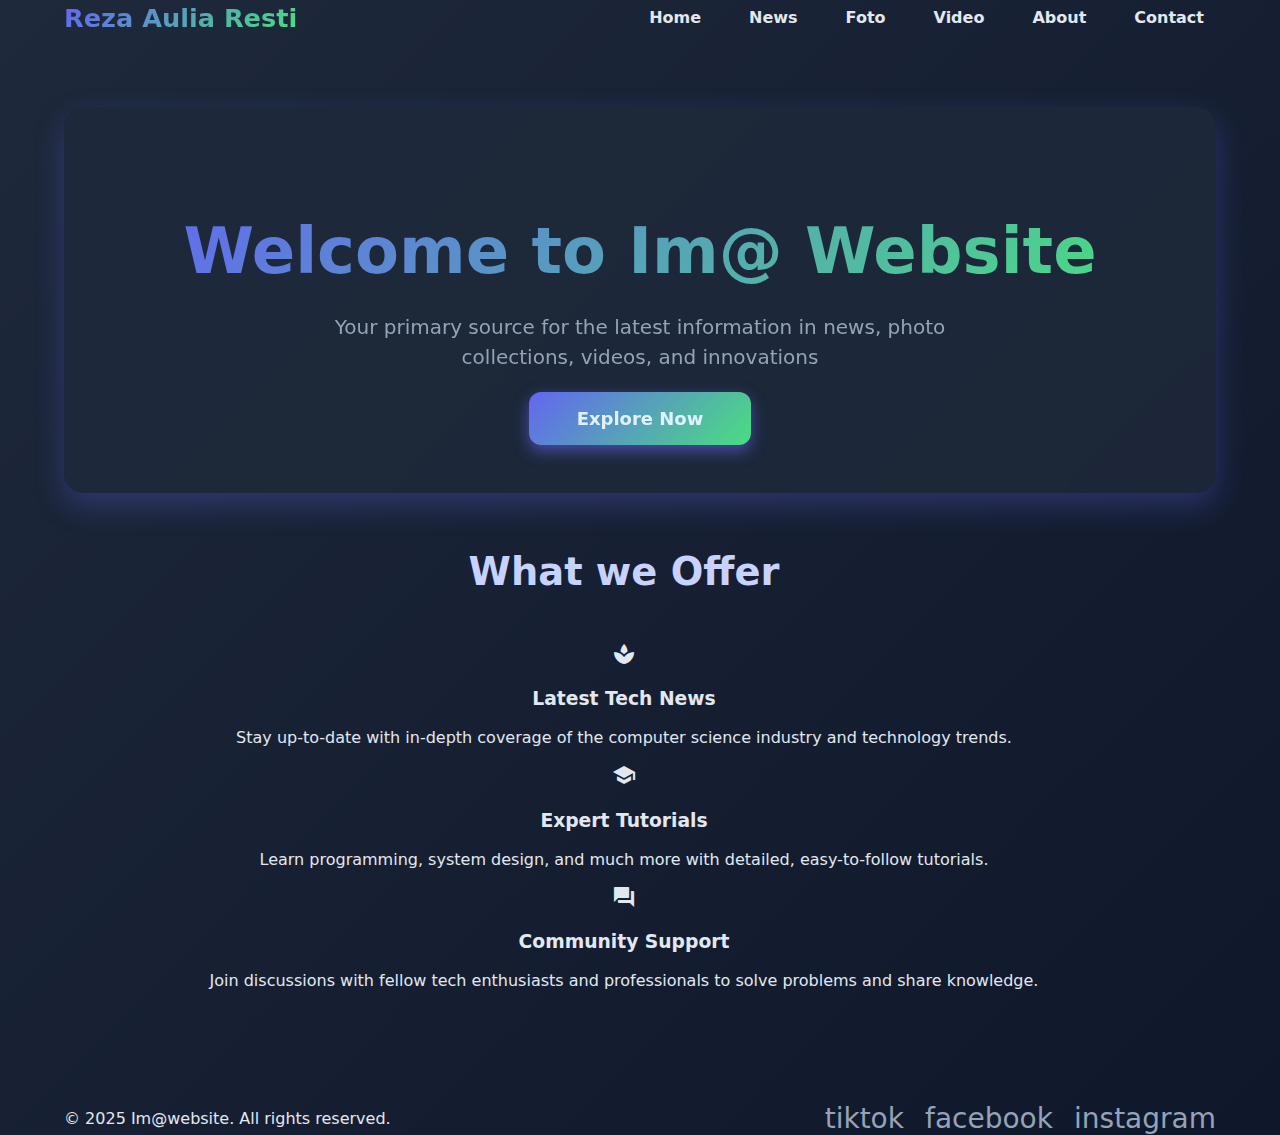
<file: index.html>
<!DOCTYPE html>
<html>
<head>
    <title>Reza Aulia Resti - Home</title>
    <link href="https://fonts.googleapis.com/icon?family=Material+Icons" rel="stylesheet" />
    <link rel="stylesheet" href="css/index.css" />
</head>
<body> 
        <header class="banner class=header">
        <div class="container header-container">
            <a href="index.html" class="brand" aria-label="Ima homepage">Reza Aulia Resti</a>
            <nav role="navigation" aria-label="Primary navigation" class="nav">
                <a href="index.html" class="nav-link" tabindex="0">Home</a>
                <a href="news .html" class="nav-link" tabindex="0">News</a>
                <a href="poto.html" class="nav-link" tabindex="0">Foto</a>
                <a href="video.html" class="nav-link" tabindex="0">Video</a>
                <a href="about.html" class="nav-link" tabindex="0">About</a>
                <a href="contact.html" class="nav-link" tabindex="0">Contact</a>
            </nav>
        </div>
    </header>

    <main class="main-content">
        <section class="hero">
            <div class="container hero-content">
                <h1>Welcome to Im@ Website</h1>
                <p>Your primary source for the latest information in news, photo collections, videos, and innovations</p>
                <a href="#" class="btn-primary" role="button">Explore Now</a>
            </div>
        </section>

        <section class="features container">
            <h2 class="section-title">What we Offer</h2>
            <div class="features-grid">
                <article class="feature-card" tabindex="0">
                    <span class="material-icons feature-icon" aria-hidden="true">newspaper</span>
                    <h3>Latest Tech News</h3>
                    <p>Stay up-to-date with in-depth coverage of the computer science industry and technology trends.</p>
                </article>

                <article class="feature-card" tabindex="0">
                    <span class="material-icons feature-icon" aria-hidden="true">school</span>
                    <h3>Expert Tutorials</h3>
                    <p>Learn programming, system design, and much more with detailed, easy-to-follow tutorials.</p>
                </article>

                <article class="feature-card" tabindex="0">
                    <span class="material-icons feature-icon" aria-hidden="true">forum</span>
                    <h3>Community Support</h3>
                    <p>Join discussions with fellow tech enthusiasts and professionals to solve problems and share knowledge.</p>
                </article>
            </div>
        </section>
    </main>

    <footer class="footer" role="contentinfo">
        <div class="container footer-content">
            <p>&copy; 2025 Im@website. All rights reserved.</p>
            <nav aria-label="Social media">
                <a href="#" class="social-link" aria-label="Visit Ima Tiktok"><span class="material-icons-outlined">tiktok</span></a>
                <a href="#" class="social-link" aria-label="Visit Ima Facebook"><span class="material-icons-outlined">facebook</span></a>
                <a href="#" class="social-link" aria-label="Visit Ima Instagram"><span class="material-icons-outlined">instagram</span></a>
            </nav>
        </div>
    </footer>
</body>
</html>
</file>
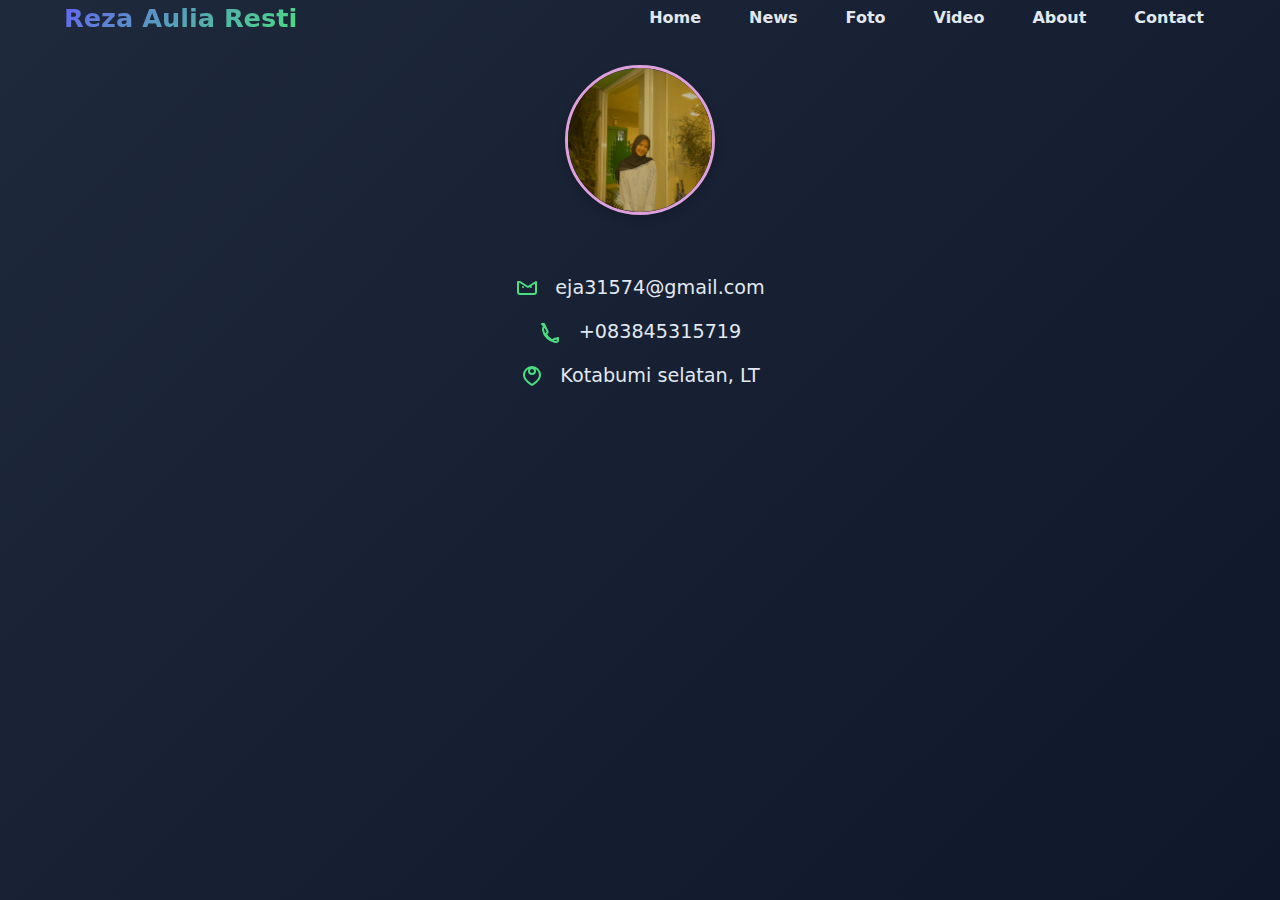
<file: contact.html>
<!DOCTYPE html>
<html lang="en">
<head>
    <meta charset="UTF-8">
    <meta name="viewport" content="width=device-width, initial-scale=1.0">
    <title>Document</title>
    <link rel="stylesheet" href="css/contact.css" />
</head>
<body>
        <header class="banner class=header">
        <div class="container header-container">
            <a href="index.html" class="brand" aria-label="Ima homepage">Reza Aulia Resti</a>
            <nav role="navigation" aria-label="Primary navigation" class="nav">
                <a href="index.html" class="nav-link" tabindex="0">Home</a>
                <a href="news .html" class="nav-link" tabindex="0">News</a>
                <a href="poto.html" class="nav-link" tabindex="0">Foto</a>
                <a href="video.html" class="nav-link" tabindex="0">Video</a>
                <a href="about.html" class="nav-link" tabindex="0">About</a>
                <a href="contact.html" class="nav-link" tabindex="0">Contact</a>
            </nav>
        </div>
    </header>
      <div class="foto-container">
  <img src="foto/reza.png" alt="Foto Profil" class="foto-profil">
</div>

    <section class="contact-info" aria-label="Contact Information">
      <div class="contact-item" title="Email Address">
        <svg xmlns="http://www.w3.org/2000/svg" fill="none" viewBox="0 0 24 24" stroke="currentColor" aria-hidden="true">
        <path stroke-linejoin="round" stroke-linecap="round" stroke-width="2" d="M16 12h.01M8 12h.01M3 7v10a2 2 0 002 2h14a2 2 0 002-2V7l-8 5-8-5z"/></svg>
        <span>eja31574@gmail.com</span>
      </div>
      <div class="contact-item" title="Phone Number">
        <svg xmlns="http://www.w3.org/2000/svg" fill="none" stroke="currentColor" viewBox="0 0 24 24" aria-hidden="true">
        <path stroke-linejoin="round" stroke-linecap="round" stroke-width="2" d="M3 5h2l3.6 7.59a1 1 0 01-.26 1.11l-1.42 1.42a16.03 16.03 0 006.52 6.52l1.42-1.42a1 1 0 011.11-.26L19 19v2a2 2 0 01-2 2h-1a15 15 0 01-12-12v-1a2 2 0 012-2z"/></svg>
        <span>+083845315719</span>
      </div>
      <div class="contact-item" title="Location">
        <svg xmlns="http://www.w3.org/2000/svg" fill="none" stroke="currentColor" viewBox="0 0 24 24" aria-hidden="true"><path stroke-linejoin="round" stroke-linecap="round" stroke-width="2" d="M12 11c1.656 0 3-1.344 3-3s-1.344-3-3-3-3 1.344-3 3 1.344 3 3 3zM12 22s8-4.5 8-10A8 8 0 004 12c0 5.5 8 10 8 10z"/></svg>
        <span>Kotabumi selatan, LT</span>
      </div>
    </section>
</body>
</html>
</file>
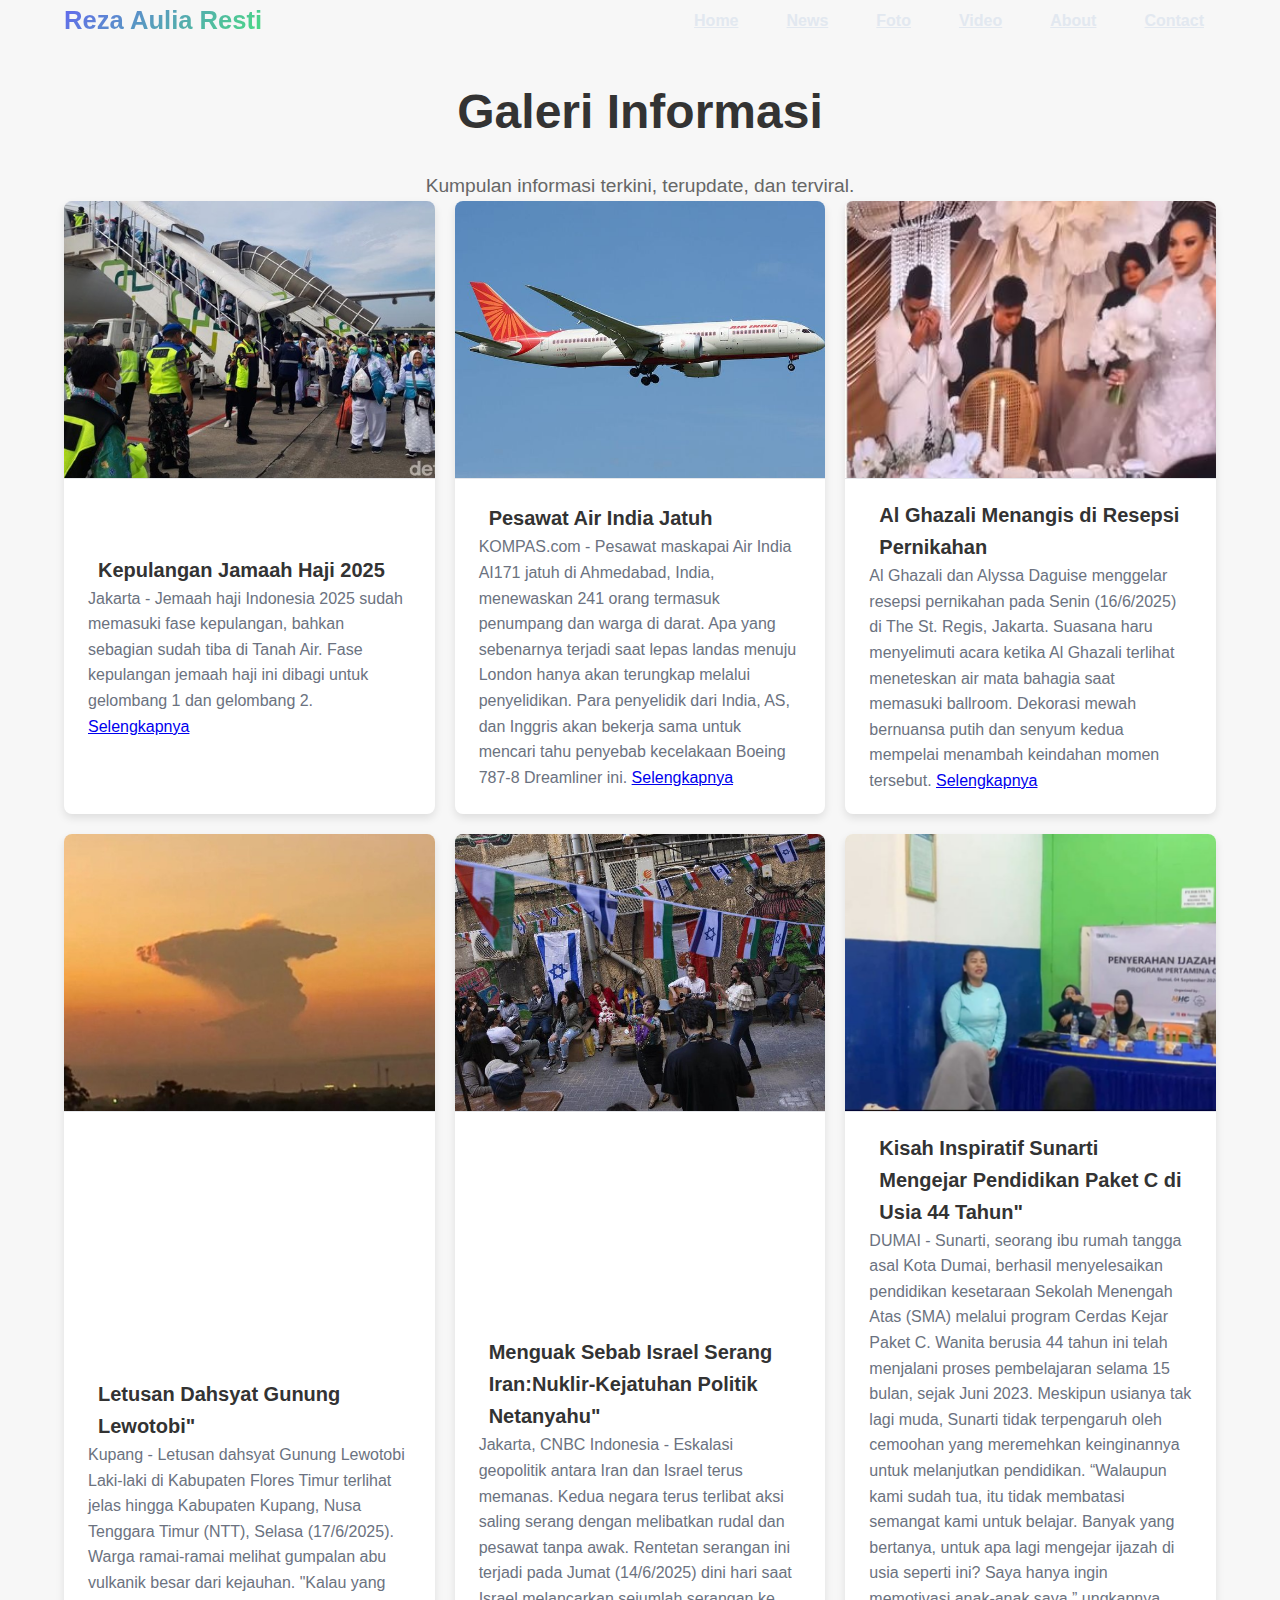
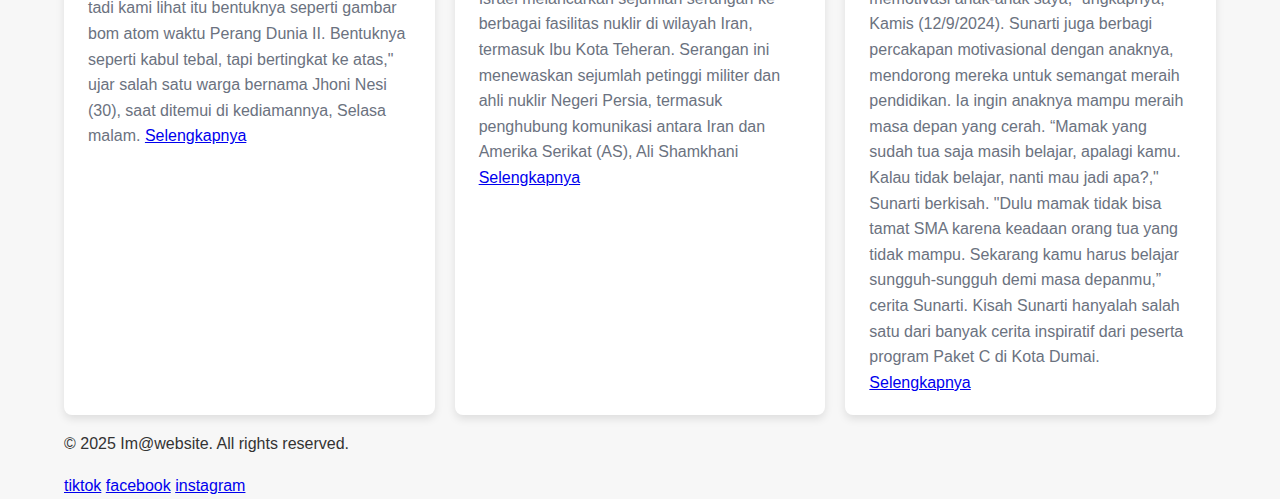
<file: news .html>
<!DOCTYPE html>
<html lang="id">
<head>
    <meta charset="UTF-8">
    <meta name="viewport" content="width=device-width, initial-scale=1.0">
    <title>Galeri Informasi</title>
    <link rel="stylesheet" type="text/css" href="css/news.css">
</head>
<body>
        <header class="banner class=header">
        <div class="container header-container">
            <a href="index.html" class="brand" aria-label="Ima homepage">Reza Aulia Resti</a>
            <nav role="navigation" aria-label="Primary navigation" class="nav">
                <a href="index.html" class="nav-link" tabindex="0">Home</a>
                <a href="news .html" class="nav-link" tabindex="0">News</a>
                <a href="poto.html" class="nav-link" tabindex="0">Foto</a>
                <a href="video.html" class="nav-link" tabindex="0">Video</a>
                <a href="about.html" class="nav-link" tabindex="0">About</a>
                <a href="contact.html" class="nav-link" tabindex="0">Contact</a>
            </nav>
        </div>
    </header>

<main class="container" role="main" aria-label="Galeri Informasi">
    <h1>Galeri Informasi</h1>
    <p class="description">Kumpulan informasi terkini, terupdate, dan terviral.</p>

    <section class="gallery-grid">

        <article class="card" tabindex="0" aria-label="Kepulangan Jamaah Haji 2025">
            <img src="foto/haji-2025-1749810597458_169.jpeg" alt="Kepulangan jamaah haji 2025" loading="lazy">
            <div class="card-body">
                <h2 class="card-title">Kepulangan Jamaah Haji 2025</h2>
                <p class="card-desc">
                    Jakarta - Jemaah haji Indonesia 2025 sudah memasuki fase kepulangan, bahkan sebagian sudah tiba di Tanah Air.
                    Fase kepulangan jemaah haji ini dibagi untuk gelombang 1 dan gelombang 2.
                    <a href="https://news.detik.com/berita/d-7964270/simak-info-lengkap-fase-kepulangan-jemaah-haji-2025-ke-tanah-air">Selengkapnya</a>
                </p>
            </div>
        </article>

        <article class="card" tabindex="0" aria-label="Kecelakaan Pesawat Air India">
            <img src="foto/pesawat jatuh.jpeg " alt="Kecelakaan pesawat Air India" loading="lazy">
            <div class="card-body">
                <h2 class="card-title">Pesawat Air India Jatuh</h2>
                <p class="card-desc">
                    KOMPAS.com - Pesawat maskapai Air India AI171 jatuh di Ahmedabad, India, menewaskan 241 orang termasuk penumpang dan warga di darat.
                    Apa yang sebenarnya terjadi saat lepas landas menuju London hanya akan terungkap melalui penyelidikan. 
                    Para penyelidik dari India, AS, dan Inggris akan bekerja sama untuk mencari tahu penyebab kecelakaan Boeing 787-8 Dreamliner ini.
                    <a href="https://www.kompas.com/jawa-timur/read/2025/06/15/122600288/kenapa-pesawat-air-india-jatuh-dalam-30-detik-ini-dugaan-penyebabnya?page=all">Selengkapnya</a>
                </p>
            </div>
        </article>

        <article class="card" tabindex="0" aria-label="Pernikahan Al Ghazali dan Alyssa">
            <img src="foto/al_ghazali_menangis-RslI_large.jpeg" alt="Al Ghazali menangis di resepsi pernikahan" loading="lazy">
            <div class="card-body">
                <h2 class="card-title">Al Ghazali Menangis di Resepsi Pernikahan</h2>
                <p class="card-desc">
                    Al Ghazali dan Alyssa Daguise menggelar resepsi pernikahan pada Senin (16/6/2025) di The St. Regis, Jakarta. 
                    Suasana haru menyelimuti acara ketika Al Ghazali terlihat meneteskan air mata bahagia saat memasuki ballroom.
                    Dekorasi mewah bernuansa putih dan senyum kedua mempelai menambah keindahan momen tersebut.
                    <a href="https://celebrity.okezone.com/read/2025/06/17/33/3148020/air-mata-al-ghazali-pecah-di-acara-resepsi-pernikahan-netizen-auto-terharu">Selengkapnya</a>
                </p>
            </div>
        </article>

        <article class="card" tabindex="0" aria-label="Letusan Dahsyat Gunung Lewotobi">
            <img src="foto/gunung-lewotobi-1750163323064_169.jpeg" alt="Letusan Dahsyat Gunung Lewotobi" loading="lazy">
            <div class="card-body">
                <h2 class="card-title">Letusan Dahsyat Gunung Lewotobi"</h2>
                <p class="card-desc">
                    Kupang - Letusan dahsyat Gunung Lewotobi Laki-laki di Kabupaten Flores Timur terlihat jelas hingga Kabupaten Kupang, Nusa Tenggara Timur (NTT), Selasa (17/6/2025). 
                    Warga ramai-ramai melihat gumpalan abu vulkanik besar dari kejauhan.
                    "Kalau yang tadi kami lihat itu bentuknya seperti gambar bom atom waktu Perang Dunia II.
                    Bentuknya seperti kabul tebal, tapi bertingkat ke atas," ujar salah satu warga bernama Jhoni Nesi (30), saat ditemui di kediamannya, Selasa malam.
                    <a href="https://www.detik.com/bali/nusra/d-7969151/letusan-dahsyat-gunung-lewotobi-di-flores-timur-terlihat-hingga-kupang">Selengkapnya</a>
                </p>
            </div>
        </article>

        
        <article class="card" tabindex="0" aria-label="Menguak Sebab Israel Serang Iran">
            <img src="foto/israel-iran-nowruz_169.jpeg" alt="Menguak Sebab Israel Serang Iran:Nuklir-Kejatuhan Politik Netanyahu" loading="lazy">
            <div class="card-body">
                <h2 class="card-title">Menguak Sebab Israel Serang Iran:Nuklir-Kejatuhan Politik Netanyahu"</h2>
                <p class="card-desc">
                    Jakarta, CNBC Indonesia - Eskalasi geopolitik antara Iran dan Israel terus memanas.
                    Kedua negara terus terlibat aksi saling serang dengan melibatkan rudal dan pesawat tanpa awak.
                    Rentetan serangan ini terjadi pada Jumat (14/6/2025) dini hari saat Israel melancarkan sejumlah serangan ke berbagai fasilitas nuklir di wilayah Iran, termasuk Ibu Kota Teheran.
                    Serangan ini menewaskan sejumlah petinggi militer dan ahli nuklir Negeri Persia, termasuk penghubung komunikasi antara Iran dan Amerika Serikat (AS), Ali Shamkhani
                    <a href="https://www.cnbcindonesia.com/news/20250615233426-4-641209/menguak-sebab-israel-serang-iran-nuklir-kejatuhan-politik-netanyahu">Selengkapnya</a>
                </p>
            </div>
        </article>
        
        <article class="card" tabindex="0" aria-label="Kisah Inspiratif Sunarti Mengejar Pendidikan Paket C di Usia 44 Tahun">
            <img src="foto/kisah inspiratif.jpg" alt="Kisah Inspiratif Sunarti Mengejar Pendidikan Paket C di Usia 44 Tahun" loading="lazy">
            <div class="card-body">
                <h2 class="card-title">Kisah Inspiratif Sunarti Mengejar Pendidikan Paket C di Usia 44 Tahun"</h2>
                <p class="card-desc">
                    DUMAI - Sunarti, seorang ibu rumah tangga asal Kota Dumai, berhasil menyelesaikan pendidikan kesetaraan Sekolah Menengah Atas (SMA) melalui program Cerdas Kejar Paket C.
                    Wanita berusia 44 tahun ini telah menjalani proses pembelajaran selama 15 bulan, sejak Juni 2023.
                    Meskipun usianya tak lagi muda, Sunarti tidak terpengaruh oleh cemoohan yang meremehkan keinginannya untuk melanjutkan pendidikan.
                    “Walaupun kami sudah tua, itu tidak membatasi semangat kami untuk belajar. Banyak yang bertanya, untuk apa lagi mengejar ijazah di usia seperti ini? Saya hanya ingin memotivasi anak-anak saya,” ungkapnya, Kamis (12/9/2024).
                    Sunarti juga berbagi percakapan motivasional dengan anaknya, mendorong mereka untuk semangat meraih pendidikan. Ia ingin anaknya mampu meraih masa depan yang cerah.
                    “Mamak yang sudah tua saja masih belajar, apalagi kamu. Kalau tidak belajar, nanti mau jadi apa?," Sunarti berkisah. 
                    "Dulu mamak tidak bisa tamat SMA karena keadaan orang tua yang tidak mampu. Sekarang kamu harus belajar sungguh-sungguh demi masa depanmu,” cerita Sunarti.
                    Kisah Sunarti hanyalah salah satu dari banyak cerita inspiratif dari peserta program Paket C di Kota Dumai.
                    <a href="https://mediacenter.riau.go.id/read/87768/kisah-inspiratif-sunarti-mengejar-pendidikan-.html">Selengkapnya</a>
                </p>
            </div>
        </article>

    </section>
</main>
<footer class="footer" role="contentinfo">
        <div class="container footer-content">
            <p>&copy; 2025 Im@website. All rights reserved.</p>
            <nav aria-label="Social media">
                <a href="#" class="social-link" aria-label="Visit Ima Tiktok"><span class="material-icons-outlined">tiktok</span></a>
                <a href="#" class="social-link" aria-label="Visit Ima Facebook"><span class="material-icons-outlined">facebook</span></a>
                <a href="#" class="social-link" aria-label="Visit Ima Instagram"><span class="material-icons-outlined">instagram</span></a>
            </nav>
        </div>
    </footer>
    
</body>
</html>
</file>
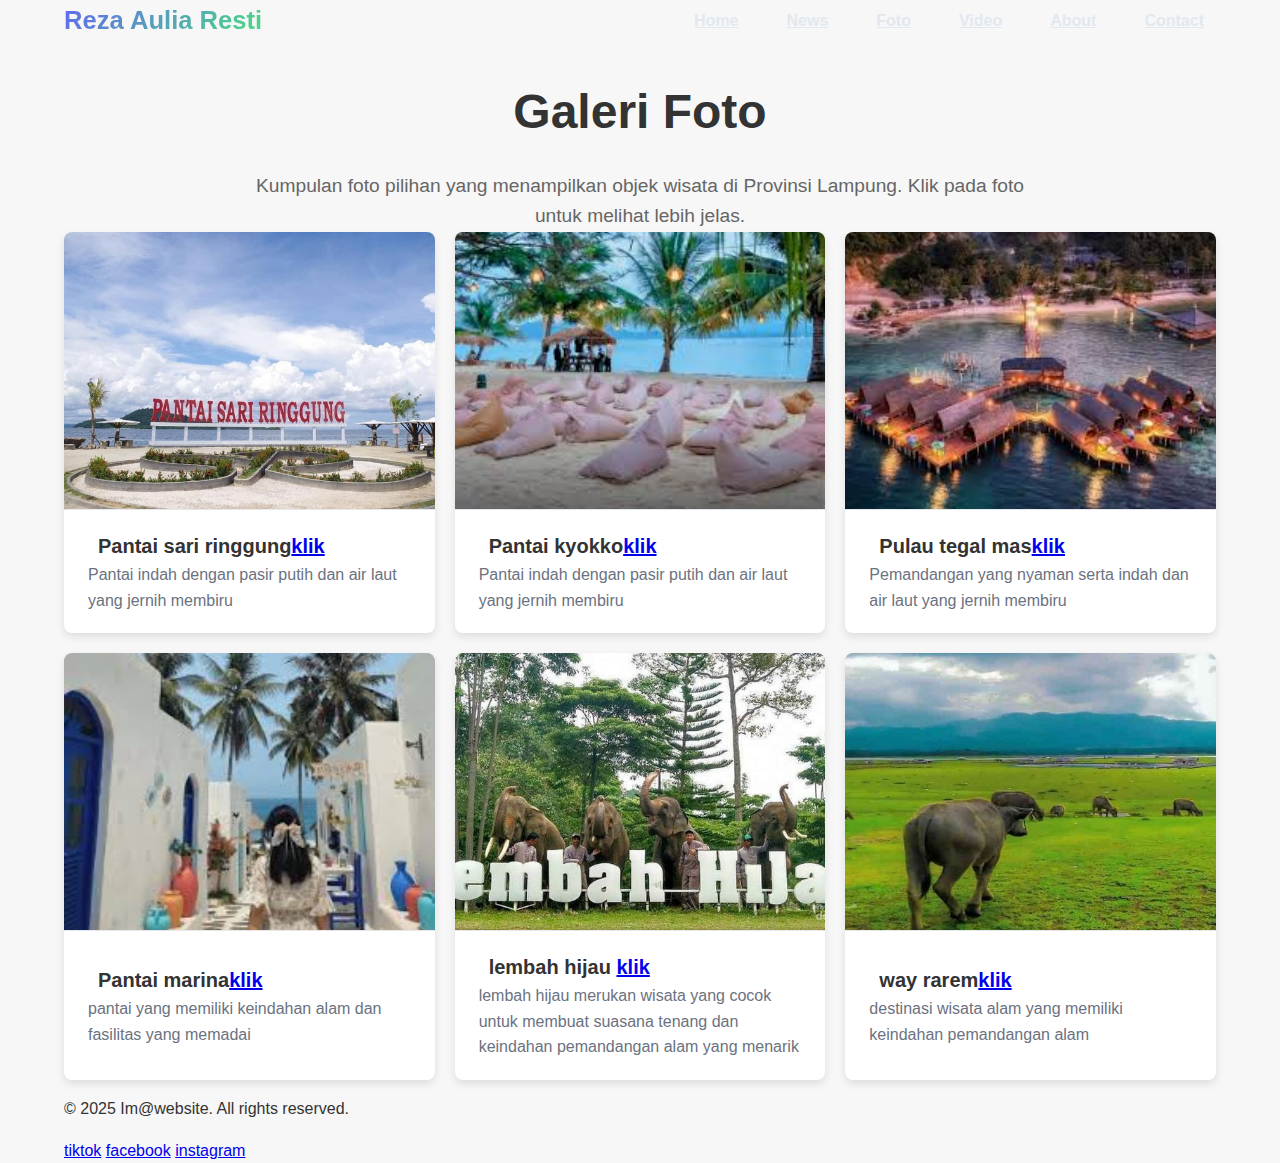
<file: poto.html>
<!DOCTYPE html>
<html>
<head>
    <title>Galeri Foto</title>
    <link rel="stylesheet" type="text/css" href="css/poto.css" />
</head>
<body>
        <header class="banner class=header">
        <div class="container header-container">
            <a href="index.html" class="brand" aria-label="Ima homepage">Reza Aulia Resti</a>
            <nav role="navigation" aria-label="Primary navigation" class="nav">
                <a href="index.html" class="nav-link" tabindex="0">Home</a>
                <a href="news .html" class="nav-link" tabindex="0">News</a>
                <a href="poto.html" class="nav-link" tabindex="0">Foto</a>
                <a href="video.html" class="nav-link" tabindex="0">Video</a>
                <a href="about.html" class="nav-link" tabindex="0">About</a>
                <a href="contact.html" class="nav-link" tabindex="0">Contact</a>
            </nav>
        </div>
    </header>

<main class="container" role="main" aria-label="Galeri Foto">
    <h1>Galeri Foto</h1>
    <p class="description">Kumpulan foto pilihan yang menampilkan objek wisata di Provinsi Lampung. Klik pada foto untuk melihat lebih jelas.</p>
    
    <section class="gallery-grid">
        <article class="card" tabindex="0" aria-label="Pantai dengan pasir putih dan air jernih">
            <img src="foto/pantai-sari-ringgung-1.jpeg" alt="pantai sari ringgung" loading="lazy" />
            <div class="card-body">
                <h2 class="card-title">Pantai sari ringgung<a href="foto/pantai-sari-ringgung-1.jpeg">klik</a></h2>
                <p class="card-desc">Pantai indah dengan pasir putih dan air laut yang jernih membiru</p>
            </div>
        </article>

    
        <article class="card" tabindex="0" aria-label="Pantai dengan pasir putih dan air jernih">
            <img src="foto/pantai kyokko.jpeg" alt="Pasir kyokko" loading="lazy" />
            <div class="card-body"> 
                <h2 class="card-title">Pantai kyokko<a href="foto/pantai kyokko.jpeg ">klik</a></h2>
                <p class="card-desc">Pantai indah dengan pasir putih dan air laut yang jernih membiru</p>
            </div>
        </article>

        <article class="card" tabindex="0" aria-label="Pantai dengan pasir putih dan air jernih">
            <img src="foto/pulau tegal mas.jpeg " alt="Pulau tegal mas" loading="lazy" />
            <div class="card-body"> 
                <h2 class="card-title">Pulau tegal mas<a href="/foto/pulau tegal mas.jpeg ">klik</a></h2>
                <p class="card-desc">Pemandangan yang nyaman serta indah dan air laut yang jernih membiru</p>
            </div>
        </article>
    
        <article class="card" tabindex="0" aria-label="Pantai dengan pasir putih dan air jernih">
            <img src="foto/pantai marina.jpeg" alt="pantai marina" loading="lazy" />
            <div class="card-body"> 
                <h2 class="card-title">Pantai marina<a href="foto/pantai marina.jpeg marina.jpeg">klik</a></h2>
                <p class="card-desc">pantai yang memiliki keindahan alam dan fasilitas yang memadai</p>
            </div>
        </article>
    
        <article class="card" tabindex="0" aria-label="lembah hijau">
            <img src="foto/lembah-hijau-lampung_169.jpeg" alt="lembau hujau" loading="lazy" />
            <div class="card-body"> 
                <h2 class="card-title">lembah hijau <a href="foto/lembah-hijau-lampung_169.jpeg">klik</a></h2>
                <p class="card-desc"> lembah hijau merukan wisata yang cocok untuk membuat suasana tenang dan keindahan pemandangan alam yang menarik</p>
            </div>
        </article>

        <article class="card" tabindex="0" aria-label="way rarem">
            <img src="foto/way rarem.jpeg " alt="way rarem" loading="lazy" />
            <div class="card-body"> 
                <h2 class="card-title">way rarem<a href="foto/way rarem.jpeg">klik</a></h2>
                <p class="card-desc">destinasi wisata alam yang memiliki keindahan pemandangan alam</p>
            </div>
        </article>
    </section>
</main>
<footer class="footer" role="contentinfo">
        <div class="container footer-content">
            <p>&copy; 2025 Im@website. All rights reserved.</p>
            <nav aria-label="Social media">
                <a href="#" class="social-link" aria-label="Visit Ima Tiktok"><span class="material-icons-outlined">tiktok</span></a>
                <a href="#" class="social-link" aria-label="Visit Ima Facebook"><span class="material-icons-outlined">facebook</span></a>
                <a href="#" class="social-link" aria-label="Visit Ima Instagram"><span class="material-icons-outlined">instagram</span></a>
            </nav>
        </div>
    </footer>
    
</body>
</html>
</file>
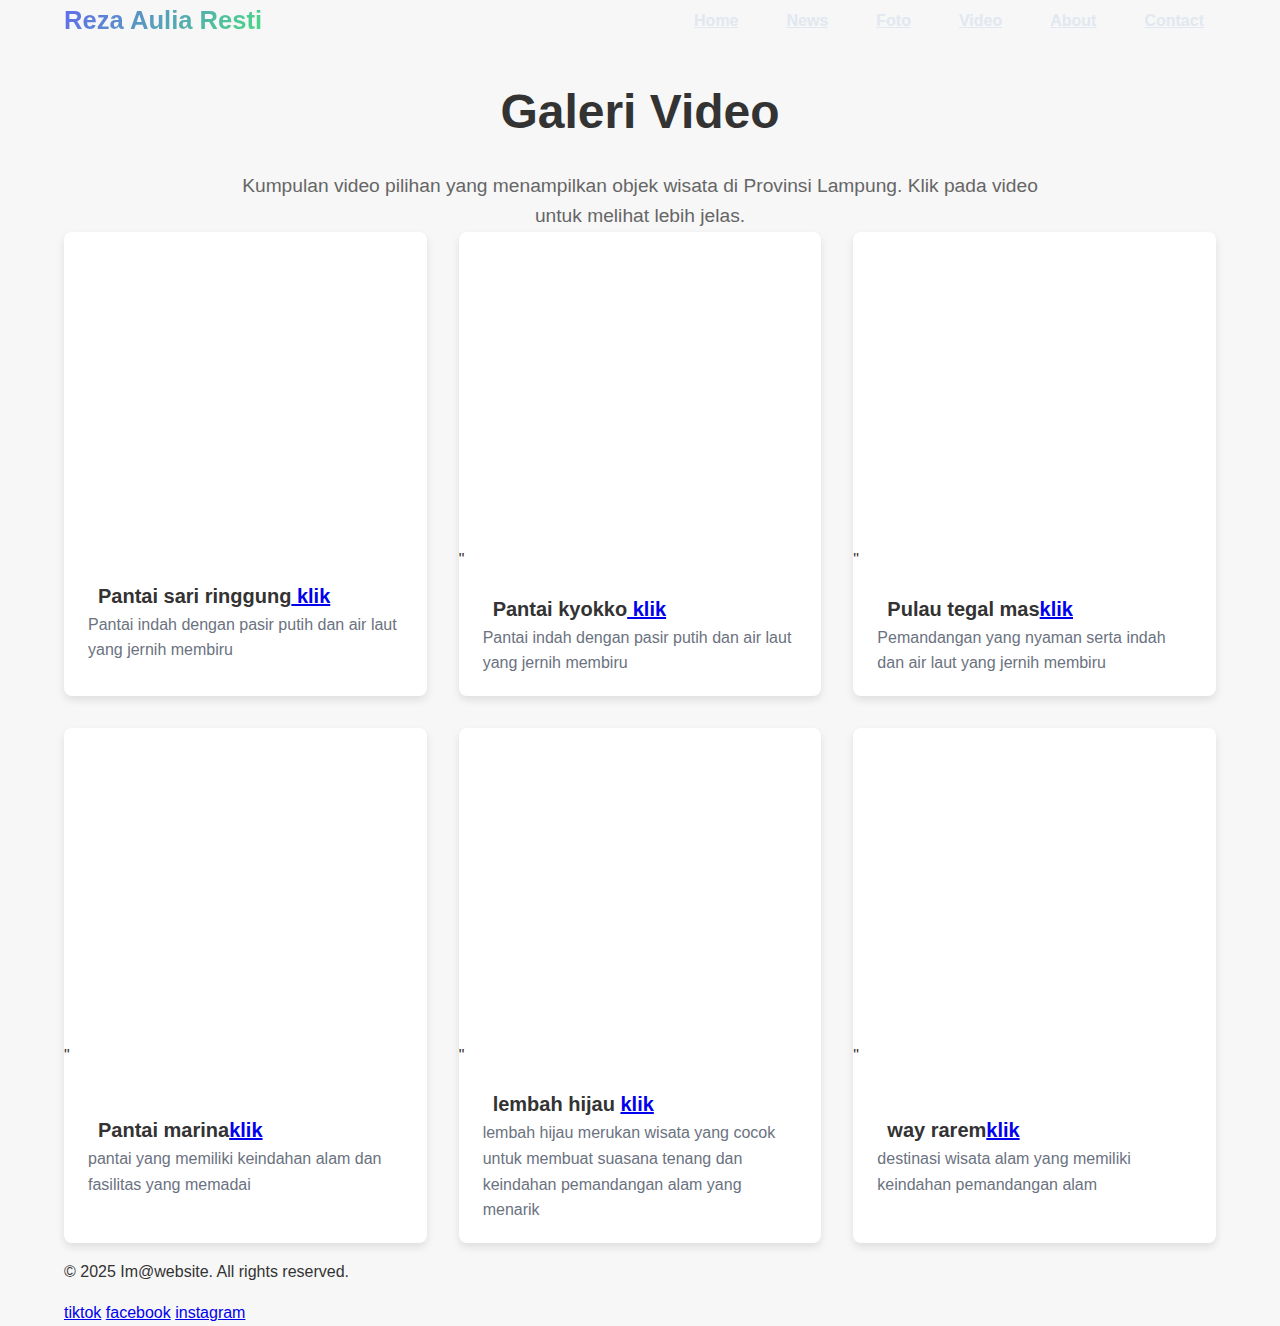
<file: video.html>
<!DOCTYPE html>
<html>
<head>
    <title>Galeri Video</title>
    <link rel="stylesheet" type="text/css" href="css/video.css" />
</head>
<body>
        <header class="banner class=header">
        <div class="container header-container">
            <a href="index.html" class="brand" aria-label="Ima homepage">Reza Aulia Resti</a>
            <nav role="navigation" aria-label="Primary navigation" class="nav">
                <a href="index.html" class="nav-link" tabindex="0">Home</a>
                <a href="news .html" class="nav-link" tabindex="0">News</a>
                <a href="poto.html" class="nav-link" tabindex="0">Foto</a>
                <a href="video.html" class="nav-link" tabindex="0">Video</a>
                <a href="about.html" class="nav-link" tabindex="0">About</a>
                <a href="contact.html" class="nav-link" tabindex="0">Contact</a>
            </nav>
        </div>
    </header>
<main class="container" role="main" aria-label="Galeri Foto">
    <h1>Galeri Video</h1>
    <p class="description">Kumpulan video pilihan yang menampilkan objek wisata di Provinsi Lampung. Klik pada video untuk melihat lebih jelas.</p>
    
    <section class="gallery-grid">
        <article class="card" tabindex="0" aria-label="Pantai dengan pasir putih dan air jernih">
            <iframe width="560" height="315" src="https://www.youtube.com/embed/UoExYPLonag?si=dT781c_cSjNzgN54" title="YouTube video player" frameborder="0" allow="accelerometer; autoplay; clipboard-write; encrypted-media; gyroscope; picture-in-picture; web-share" referrerpolicy="strict-origin-when-cross-origin" allowfullscreen></iframe>
            <div class="card-body">
                <h2 class="card-title">Pantai sari ringgung<a href="https://youtu.be/UoExYPLonag?si=IoZuSjfZDG3pR414"> klik</a></h2>
                <p class="card-desc">Pantai indah dengan pasir putih dan air laut yang jernih membiru</p>
            </div>
        </article>
 
    
        <article class="card" tabindex="0" aria-label="Pantai dengan pasir putih dan air jernih">
            <iframe width="560" height="315" src="https://www.youtube.com/embed/79ngAEnev7E?si=iysJ3485vQqHh5Pq" title="YouTube video player" frameborder="0" allow="accelerometer; autoplay; clipboard-write; encrypted-media; gyroscope; picture-in-picture; web-share" referrerpolicy="strict-origin-when-cross-origin" allowfullscreen></iframe>"
            <div class="card-body">
                <h2 class="card-title">Pantai kyokko<a href="https://youtu.be/79ngAEnev7E?si=j8BY2kAWb1QfeGey"> klik</a></h2>
                <p class="card-desc">Pantai indah dengan pasir putih dan air laut yang jernih membiru</p>
            </div>
        </article>

        <article class="card" tabindex="0" aria-label="Pantai dengan pasir putih dan air jernih">
            <iframe width="560" height="315" src="https://www.youtube.com/embed/xy28rG2ESk8?si=Wfh_bQfL6mPCgUQF" title="YouTube video player" frameborder="0" allow="accelerometer; autoplay; clipboard-write; encrypted-media; gyroscope; picture-in-picture; web-share" referrerpolicy="strict-origin-when-cross-origin" allowfullscreen></iframe>"
            <div class="card-body"> 
                <h2 class="card-title">Pulau tegal mas<a href="https://youtu.be/xy28rG2ESk8?si=5u0OHsvovp9LfUb3">klik</a></h2>
                <p class="card-desc">Pemandangan yang nyaman serta indah dan air laut yang jernih membiru</p>
            </div>
        </article>
    
        <article class="card" tabindex="0" aria-label="Pantai dengan pasir putih dan air jernih">
            <iframe width="560" height="315" src="https://www.youtube.com/embed/ilVFziPvXZU?si=sQAx14OPuUwYN5DP" title="YouTube video player" frameborder="0" allow="accelerometer; autoplay; clipboard-write; encrypted-media; gyroscope; picture-in-picture; web-share" referrerpolicy="strict-origin-when-cross-origin" allowfullscreen></iframe>"
            <div class="card-body">
                <h2 class="card-title">Pantai marina<a href="https://youtu.be/ilVFziPvXZU?si=bixuTdNWVVfiVXqz">klik</a></h2>
                <p class="card-desc">pantai yang memiliki keindahan alam dan fasilitas yang memadai</p>
            </div>
        </article>
    
        <article class="card" tabindex="0" aria-label="lembah hijau">
            <iframe width="560" height="315" src="https://www.youtube.com/embed/q2MjVPaQoW0?si=a4elLLATnTELft_B" title="YouTube video player" frameborder="0" allow="accelerometer; autoplay; clipboard-write; encrypted-media; gyroscope; picture-in-picture; web-share" referrerpolicy="strict-origin-when-cross-origin" allowfullscreen></iframe>"
            <div class="card-body"> 
                <h2 class="card-title">lembah hijau <a href="https://youtu.be/q2MjVPaQoW0?si=IwUgDCflhhLR39JN">klik</a></h2>
                <p class="card-desc"> lembah hijau merukan wisata yang cocok untuk membuat suasana tenang dan keindahan pemandangan alam yang menarik</p>
            </div>
        </article>

        <article class="card" tabindex="0" aria-label="way rarem">
            <iframe width="560" height="315" src="https://www.youtube.com/embed/e1X5JDWmGyg?si=2osaa5L3Lc8JHdQ5" title="YouTube video player" frameborder="0" allow="accelerometer; autoplay; clipboard-write; encrypted-media; gyroscope; picture-in-picture; web-share" referrerpolicy="strict-origin-when-cross-origin" allowfullscreen></iframe>"
            <div class="card-body"> 
                <h2 class="card-title">way rarem<a href="https://youtu.be/e1X5JDWmGyg?si=Fj-OdULHXAKy4xwg">klik</a></h2>
                <p class="card-desc">destinasi wisata alam yang memiliki keindahan pemandangan alam</p>
            </div>
        </article>
    </section>
</main>
<footer class="footer" role="contentinfo">
        <div class="container footer-content">
            <p>&copy; 2025 Im@website. All rights reserved.</p>
            <nav aria-label="Social media">
                <a href="#" class="social-link" aria-label="Visit Ima Tiktok"><span class="material-icons-outlined">tiktok</span></a>
                <a href="#" class="social-link" aria-label="Visit Ima Facebook"><span class="material-icons-outlined">facebook</span></a>
                <a href="#" class="social-link" aria-label="Visit Ima Instagram"><span class="material-icons-outlined">instagram</span></a>
            </nav>
        </div>
    </footer>
    
</body>
</html>
</file>
<file: css/news.css>
* {
    box-sizing: border-box;
}

body {
    margin: 0;
    font-family: 'trebuchet ms', 'lucida sans unicode', 'lucida grande', 'lucida sans', Arial, sans-serif;
    background-color: #f7f7f7;
    color: #333;
    font-size: 16px;
    line-height: 1.6;
    -webkit-font-smoothing: antialiased;
    -moz-osx-font-smoothing: grayscale;
    -webkit-text-size-adjust: 100%;
}

.container {
    max-width: 1200px;
    margin: 0 auto;
    padding: 0 1.5em;
}

h1 {
    font-weight: 700;
    font-size: 3em;
    color: #333;
    margin-bottom: 20px;
    text-align: center;
}

p.description {
    max-width: 800px;
    margin: 0 auto;
    color: #666;
    font-size: 1.2em;
    text-align: center;
    user-select: none;
}

.gallery-grid {
    display: grid;
    gap: 20px;
    grid-template-columns: repeat(auto-fit, minmax(280px, 1fr));
}

.card {
    background: #fff;
    border-radius: 8px;
    box-shadow: 0 4px 8px rgba(0,0,0,0.1);
    overflow: hidden;
    display: flex;
    flex-direction: column;
    transition: box-shadow 0.3s cubic-bezier(0.4, 0, 0.2, 1);
    cursor: pointer;
}

.card:hover {
    box-shadow: 0 8px 20px rgba(0,0,0,0.15);
    outline: none;
}

.card img {
    width: 100%;
    aspect-ratio: 4 / 3;
    object-fit: cover;
    display: block;
    border-bottom: 1px solid #e5e7eb;
    user-select: none;
    transition: transform 0.3s ease;
}

.card:hover img,
.card:focus-within img {
    transform: scale(1.05);
}

.card-body {
    padding: 1.25em 1.5em;
    flex-grow: 1;
    display: flex;
    flex-direction: column;
    justify-content: center;
}

.card-title {
    font-weight: 600;
    font-size: 1.25em;
    color: #333;
    margin: 0 0.5em 0;
    user-select: none;
}

.card-desc {
    font-size: 1em;
    color: #6b7280;
    margin: 0;
    user-select: none;
}

@media (max-width: 640px) {
    h1 {
        font-size: 2.75em;
    }
    p.description {
        font-size: 1.125em;
    }
}
/* Header */
.header {
  position: sticky;
  top: 0;
  height: 64px;
  backdrop-filter: blur(16px);
  background: rgba(30, 41, 59, 0.75);
  box-shadow: 0 2px 8px rgba(0, 0, 0, 0.5);
  display: flex;
  align-items: center;
  z-index: 1000;
}
.header-container {
  display: flex;
  justify-content: space-between;
  align-items: center;
}

.brand {
  font-weight: 900;
  font-size: clamp(1.5rem, 2vw, 2rem);
  background: linear-gradient(135deg, #6366f1 0%, #4ade80 100%);
  -webkit-background-clip: text;
  -webkit-text-fill-color: transparent;
  user-select: none;
}

.nav {
  display: flex;
  gap: 24px;
}

.nav-link {
  font-weight: 600;
  font-size: 1rem;
  padding: 8px 12px;
  border-radius: 8px;
  color: #e2e8f0;
  transition: background 0.3s ease;
}

.nav-link:hover,
.nav-link:focus-visible {
  background: rgba(99, 102, 241, 0.3);
}
</file>
<file: css/poto.css>
* {
    box-sizing: border-box;
}

body {
    margin: 0;
    font-family: 'trebuchet ms', 'lucida sans unicode', 'lucida grande', 'lucida sans', Arial, sans-serif;
    background-color: #f7f7f7;
    color: #333;
    font-size: 16px;
    line-height: 1.6;
    -webkit-font-smoothing: antialiased;
    -moz-osx-font-smoothing: grayscale;
    -webkit-text-size-adjust: 100%;
}

.container {
    max-width: 1200px;
    margin: 0 auto;
    padding: 0 1.5em;
}

h1 {
    font-weight: 700;
    font-size: 3em;
    color: #333;
    margin-bottom: 20px;
    text-align: center;
}

p.description {
    max-width: 800px;
    margin: 0 auto;
    color: #666;
    font-size: 1.2em;
    text-align: center;
    user-select: none;
}

.gallery-grid {
    display: grid;
    gap: 20px;
    grid-template-columns: repeat(auto-fit, minmax(280px, 1fr));
}

.card {
    background: #fff;
    border-radius: 8px;
    box-shadow: 0 4px 8px rgba(0,0,0,0.1);
    overflow: hidden;
    display: flex;
    flex-direction: column;
    transition: box-shadow 0.3s cubic-bezier(0.4, 0, 0.2, 1);
    cursor: pointer;
}

.card:hover {
    box-shadow: 0 8px 20px rgba(0,0,0,0.15);
    outline: none;
}

.card img {
    width: 100%;
    aspect-ratio: 4 / 3;
    object-fit: cover;
    display: block;
    border-bottom: 1px solid #e5e7eb;
    user-select: none;
    transition: transform 0.3s ease;
}

.card:hover img,
.card:focus-within img {
    transform: scale(1.05);
}

.card-body {
    padding: 1.25em 1.5em;
    flex-grow: 1;
    display: flex;
    flex-direction: column;
    justify-content: center;
}

.card-title {
    font-weight: 600;
    font-size: 1.25em;
    color: #333;
    margin: 0 0.5em 0;
    user-select: none;
}

.card-desc {
    font-size: 1em;
    color: #6b7280;
    margin: 0;
    user-select: none;
}

@media (max-width: 640px) {
    h1 {
        font-size: 2.75em;
    }
    p.description {
        font-size: 1.125em;
    }
}
/* Header */
.header {
  position: sticky;
  top: 0;
  height: 64px;
  backdrop-filter: blur(16px);
  background: rgba(30, 41, 59, 0.75);
  box-shadow: 0 2px 8px rgba(0, 0, 0, 0.5);
  display: flex;
  align-items: center;
  z-index: 1000;
}
.header-container {
  display: flex;
  justify-content: space-between;
  align-items: center;
}

.brand {
  font-weight: 900;
  font-size: clamp(1.5rem, 2vw, 2rem);
  background: linear-gradient(135deg, #6366f1 0%, #4ade80 100%);
  -webkit-background-clip: text;
  -webkit-text-fill-color: transparent;
  user-select: none;
}

.nav {
  display: flex;
  gap: 24px;
}

.nav-link {
  font-weight: 600;
  font-size: 1rem;
  padding: 8px 12px;
  border-radius: 8px;
  color: #e2e8f0;
  transition: background 0.3s ease;
}

.nav-link:hover,
.nav-link:focus-visible {
  background: rgba(99, 102, 241, 0.3);
}
</file>
<file: css/video.css>
* {
    box-sizing: border-box;
}

body {
    margin: 0;
    font-family: 'trebuchet ms', 'lucida sans unicode', 'lucida grande', 'lucida sans', Arial, sans-serif;
    background-color: #f7f7f7;
    color: #333;
    font-size: 16px;
    line-height: 1.6;
    -webkit-font-smoothing: antialiased;
    -moz-osx-font-smoothing: grayscale;
    -webkit-text-size-adjust: 100%;
}

.container {
    max-width: 1200px;
    margin: 0 auto;
    padding: 0 1.5em;
}

h1 {
    font-weight: 700;
    font-size: 3em;
    color: #333;
    margin-bottom: 20px;
    text-align: center;
}

p.description {
    max-width: 800px;
    margin: 0 auto;
    color: #666;
    font-size: 1.2em;
    text-align: center;
    user-select: none;
}

.gallery-grid {
    display: grid;
    gap: 2rem;
    grid-template-columns: repeat(auto-fit, minmax(280px, 1fr));
}

.card {
    background: #fff;
    border-radius: 8px;
    box-shadow: 0 4px 8px rgba(0,0,0,0.1);
    overflow: hidden;
    display: flex;
    flex-direction: column;
    transition: box-shadow 0.3s cubic-bezier(0.4, 0, 0.2, 1);
    cursor: pointer;
}

.card:hover {
    box-shadow: 0 8px 20px rgba(0,0,0,0.15);
    outline: none;
}

.card img {
    width: 100%;
    aspect-ratio: 4 / 3;
    object-fit: cover;
    display: block;
    border-bottom: 1px solid #e5e7eb;
    user-select: none;
    transition: transform 0.3s ease;
}

.card:hover img,
.card:focus-within img {
    transform: scale(1.05);
}

.card-body {
    padding: 1.25em 1.5em;
    flex-grow: 1;
    display: flex;
    flex-direction: column;
    justify-content: center;
}

.card-title {
    font-weight: 600;
    font-size: 1.25em;
    color: #333;
    margin: 0 0.5em 0;
    user-select: none;
}

.card-desc {
    font-size: 1em;
    color: #6b7280;
    margin: 0;
    user-select: none;
}

@media (max-width: 640px) {
    h1 {
        font-size: 2.75em;
    }
    p.description {
        font-size: 1.125em;
    }
}
/* Header */
.header {
  position: sticky;
  top: 0;
  height: 64px;
  backdrop-filter: blur(16px);
  background: rgba(30, 41, 59, 0.75);
  box-shadow: 0 2px 8px rgba(0, 0, 0, 0.5);
  display: flex;
  align-items: center;
  z-index: 1000;
}
.header-container {
  display: flex;
  justify-content: space-between;
  align-items: center;
}

.brand {
  font-weight: 900;
  font-size: clamp(1.5rem, 2vw, 2rem);
  background: linear-gradient(135deg, #6366f1 0%, #4ade80 100%);
  -webkit-background-clip: text;
  -webkit-text-fill-color: transparent;
  user-select: none;
}

.nav {
  display: flex;
  gap: 24px;
}

.nav-link {
  font-weight: 600;
  font-size: 1rem;
  padding: 8px 12px;
  border-radius: 8px;
  color: #e2e8f0;
  transition: background 0.3s ease;
}

.nav-link:hover,
.nav-link:focus-visible {
  background: rgba(99, 102, 241, 0.3);
}
</file>
<file: css/index.css>
/* Reset and base */
*,
*::before,
*::after {
  box-sizing: border-box;
}

body {
  margin: 0;
  font-family: 'Inter', system-ui, sans-serif;
  background: linear-gradient(135deg, #1e293b 0%, #0f172a 100%);
  color: #e2e8f0;
  min-height: 100vh;
  display: flex;
  flex-direction: column;
}

a {
  color: inherit;
  text-decoration: none;
}

a:focus-visible {
  outline: 2px solid #a5b4fc;
  outline-offset: 2px;
}

.container {
  max-width: 1200px;
  margin-left: auto;
  margin-right: auto;
  padding: 0 24px;
}

/* Scrollbar */
::-webkit-scrollbar {
  width: 8px;
}

::-webkit-scrollbar-track {
  background: #0f172a;
}

::-webkit-scrollbar-thumb {
  background: #6366f1;
  border-radius: 4px;
}

/* Header */
.header {
  position: sticky;
  top: 0;
  height: 64px;
  backdrop-filter: blur(16px);
  background: rgba(30, 41, 59, 0.75);
  box-shadow: 0 2px 8px rgba(0, 0, 0, 0.5);
  display: flex;
  align-items: center;
  z-index: 1000;
}
.header-container {
  display: flex;
  justify-content: space-between;
  align-items: center;
}

.brand {
  font-weight: 900;
  font-size: clamp(1.5rem, 2vw, 2rem);
  background: linear-gradient(135deg, #6366f1 0%, #4ade80 100%);
  -webkit-background-clip: text;
  -webkit-text-fill-color: transparent;
  user-select: none;
}

.nav {
  display: flex;
  gap: 24px;
}

.nav-link {
  font-weight: 600;
  font-size: 1rem;
  padding: 8px 12px;
  border-radius: 8px;
  color: #e2e8f0;
  transition: background 0.3s ease;
}

.nav-link:hover,
.nav-link:focus-visible {
  background: rgba(99, 102, 241, 0.3);
}

/* Main content */
.main-content {
  flex: 1;
  display: flex;
  flex-direction: column;
  padding-top: 48px;
}
.hero {
  background: rgba(30, 41, 59, 0.8);
  backdrop-filter: blur(10px);
  border-radius: 20px;
  margin: 24px 64px;
  padding: 64px 32px;
  text-align: center;
  box-shadow: 0 12px 30px rgba(99, 102, 241, 0.3);
}

.hero-content h1 {
  font-size: clamp(2.5rem, 5vw, 4rem);
  font-weight: 900;
  margin-bottom: 24px;
  background: linear-gradient(135deg, #6366f1 0%, #4ade80 100%);
  -webkit-background-clip: text;
  -webkit-text-fill-color: transparent;
  user-select: none;
}

.hero-content p {
  font-size: clamp(1.1rem, 2vw, 1.25rem);
  margin-bottom: 36px;
  color: #94a3b8;
  max-width: 700px;
  margin-left: auto;
  margin-right: auto;
  line-height: 1.5;
}

.btn-primary {
  padding: 16px 48px;
  border-radius: 12px;
  font-weight: 700;
  border: none;
  cursor: pointer;
  font-size: clamp(1rem, 2vw, 1.125rem);
  color: #e0f2fe;
  background: linear-gradient(135deg, #6366f1 0%, #4ade80 100%);
  box-shadow: 0 6px 15px rgba(99, 102, 241, 0.6);
  transition: background 0.3s ease, box-shadow 0.3s ease, transform 0.2s ease;
}

.btn-primary:hover,
.btn-primary:focus-visible {
  background: linear-gradient(135deg, #4ade80 0%, #6366f1 100%);
  box-shadow: 0 9px 25px rgba(99, 102, 241, 0.9);
  outline: none;
  transform: translateY(-3px);
}

/* Features section */
.features {
  margin: 0 24px 96px;
  text-align: center;
}

.section-title {
  font-size: clamp(1.75rem, 3vw, 2.5rem);
  font-weight: 900;
  margin-bottom: 48px;
  user-select: none;
  color: #c7d2fe;
}
.hero {
  background: rgba(30, 41, 59, 0.8);
  backdrop-filter: blur(10px);
  border-radius: 20px;
  margin: 24px 64px;
  padding: 64px 32px;
  text-align: center;
  box-shadow: 0 12px 30px rgba(99, 102, 241, 0.3);
}

.hero-content h1 {
  font-size: clamp(2.5rem, 5vw, 4rem);
  font-weight: 900;
  margin-bottom: 24px;
  background: linear-gradient(135deg, #6366f1 0%, #4ade80 100%);
  -webkit-background-clip: text;
  -webkit-text-fill-color: transparent;
  user-select: none;
}

.hero-content p {
  font-size: clamp(1.1rem, 2vw, 1.25rem);
  margin-bottom: 36px;
  color: #94a3b8;
  max-width: 700px;
  margin-left: auto;
  margin-right: auto;
  line-height: 1.5;
}

.btn-primary {
  padding: 16px 48px;
  border-radius: 12px;
  font-weight: 700;
  border: none;
  cursor: pointer;
  font-size: clamp(1rem, 2vw, 1.125rem);
  color: #e0f2fe;
  background: linear-gradient(135deg, #6366f1 0%, #4ade80 100%);
  box-shadow: 0 6px 15px rgba(99, 102, 241, 0.6);
  transition: background 0.3s ease, box-shadow 0.3s ease, transform 0.2s ease;
}

.btn-primary:hover,
.btn-primary:focus-visible {
  background: linear-gradient(135deg, #4ade80 0%, #6366f1 100%);
  box-shadow: 0 9px 25px rgba(99, 102, 241, 0.9);
  outline: none;
  transform: translateY(-3px);
}

/* Features section */
.features {
  margin: 0 24px 96px;
  text-align: center;
}

.section-title {
  font-size: clamp(1.75rem, 3vw, 2.5rem);
  font-weight: 900;
  margin-bottom: 48px;
  user-select: none;
  color: #c7d2fe;
}
.footer-content {
  display: flex;
  justify-content: space-between;
  align-items: center;
  width: 100%;
  max-width: 1200px;
  margin: 0 auto;
  gap: 24px;
}

.footer p {
  margin: 0;
}

.social-link {
  color: #94a3b8;
  font-size: 28px;
  margin-left: 16px;
  transition: color 0.3s ease;
}

.social-link:hover,
.social-link:focus-visible {
  color: #6366f1;
  outline: none;
}

/* Responsive */
@media (max-width: 767px) {
  .features-grid {
    grid-template-columns: 1fr;
  }

  .footer-content {
    flex-direction: column;
    gap: 12px;
    text-align: center;
  }

  .social-link {
    margin-left: 0;
  }
}

.contact-info {
  padding: 40px;
  text-align: center;
}

.contact-item {
  margin: 20px auto;
  display: flex;
  align-items: center;
  justify-content: center;
  gap: 16px;
  font-size: 1.2rem;
}

.contact-item svg {
  width: 24px;
  height: 24px;
  color: #4ade80;
}
</file>
<file: css/contact.css>
/* Reset and base */
*,
*::before,
*::after {
  box-sizing: border-box;
}

body {
  margin: 0;
  font-family: 'Inter', system-ui, sans-serif;
  background: linear-gradient(135deg, #1e293b 0%, #0f172a 100%);
  color: #e2e8f0;
  min-height: 100vh;
  display: flex;
  flex-direction: column;
}

a {
  color: inherit;
  text-decoration: none;
}

a:focus-visible {
  outline: 2px solid #a5b4fc;
  outline-offset: 2px;
}

.container {
  max-width: 1200px;
  margin-left: auto;
  margin-right: auto;
  padding: 0 24px;
}

/* Scrollbar */
::-webkit-scrollbar {
  width: 8px;
}

::-webkit-scrollbar-track {
  background: #0f172a;
}

::-webkit-scrollbar-thumb {
  background: #6366f1;
  border-radius: 4px;
}

/* Header */
.header {
  position: sticky;
  top: 0;
  height: 64px;
  backdrop-filter: blur(16px);
  background: rgba(30, 41, 59, 0.75);
  box-shadow: 0 2px 8px rgba(0, 0, 0, 0.5);
  display: flex;
  align-items: center;
  z-index: 1000;
}
.header-container {
  display: flex;
  justify-content: space-between;
  align-items: center;
}

.brand {
  font-weight: 900;
  font-size: clamp(1.5rem, 2vw, 2rem);
  background: linear-gradient(135deg, #6366f1 0%, #4ade80 100%);
  -webkit-background-clip: text;
  -webkit-text-fill-color: transparent;
  user-select: none;
}

.nav {
  display: flex;
  gap: 24px;
}

.nav-link {
  font-weight: 600;
  font-size: 1rem;
  padding: 8px 12px;
  border-radius: 8px;
  color: #e2e8f0;
  transition: background 0.3s ease;
}

.nav-link:hover,
.nav-link:focus-visible {
  background: rgba(99, 102, 241, 0.3);
}

/* Main content */
.main-content {
  flex: 1;
  display: flex;
  flex-direction: column;
  padding-top: 48px;
}
.hero {
  background: rgba(30, 41, 59, 0.8);
  backdrop-filter: blur(10px);
  border-radius: 20px;
  margin: 24px 64px;
  padding: 64px 32px;
  text-align: center;
  box-shadow: 0 12px 30px rgba(99, 102, 241, 0.3);
}

.hero-content h1 {
  font-size: clamp(2.5rem, 5vw, 4rem);
  font-weight: 900;
  margin-bottom: 24px;
  background: linear-gradient(135deg, #6366f1 0%, #4ade80 100%);
  -webkit-background-clip: text;
  -webkit-text-fill-color: transparent;
  user-select: none;
}

.hero-content p {
  font-size: clamp(1.1rem, 2vw, 1.25rem);
  margin-bottom: 36px;
  color: #94a3b8;
  max-width: 700px;
  margin-left: auto;
  margin-right: auto;
  line-height: 1.5;
}

.btn-primary {
  padding: 16px 48px;
  border-radius: 12px;
  font-weight: 700;
  border: none;
  cursor: pointer;
  font-size: clamp(1rem, 2vw, 1.125rem);
  color: #e0f2fe;
  background: linear-gradient(135deg, #6366f1 0%, #4ade80 100%);
  box-shadow: 0 6px 15px rgba(99, 102, 241, 0.6);
  transition: background 0.3s ease, box-shadow 0.3s ease, transform 0.2s ease;
}

.btn-primary:hover,
.btn-primary:focus-visible {
  background: linear-gradient(135deg, #4ade80 0%, #6366f1 100%);
  box-shadow: 0 9px 25px rgba(99, 102, 241, 0.9);
  outline: none;
  transform: translateY(-3px);
}

/* Features section */
.features {
  margin: 0 24px 96px;
  text-align: center;
}

.section-title {
  font-size: clamp(1.75rem, 3vw, 2.5rem);
  font-weight: 900;
  margin-bottom: 48px;
  user-select: none;
  color: #c7d2fe;
}
.hero {
  background: rgba(30, 41, 59, 0.8);
  backdrop-filter: blur(10px);
  border-radius: 20px;
  margin: 24px 64px;
  padding: 64px 32px;
  text-align: center;
  box-shadow: 0 12px 30px rgba(99, 102, 241, 0.3);
}

.hero-content h1 {
  font-size: clamp(2.5rem, 5vw, 4rem);
  font-weight: 900;
  margin-bottom: 24px;
  background: linear-gradient(135deg, #6366f1 0%, #4ade80 100%);
  -webkit-background-clip: text;
  -webkit-text-fill-color: transparent;
  user-select: none;
}

.hero-content p {
  font-size: clamp(1.1rem, 2vw, 1.25rem);
  margin-bottom: 36px;
  color: #94a3b8;
  max-width: 700px;
  margin-left: auto;
  margin-right: auto;
  line-height: 1.5;
}

.btn-primary {
  padding: 16px 48px;
  border-radius: 12px;
  font-weight: 700;
  border: none;
  cursor: pointer;
  font-size: clamp(1rem, 2vw, 1.125rem);
  color: #e0f2fe;
  background: linear-gradient(135deg, #6366f1 0%, #4ade80 100%);
  box-shadow: 0 6px 15px rgba(99, 102, 241, 0.6);
  transition: background 0.3s ease, box-shadow 0.3s ease, transform 0.2s ease;
}

.btn-primary:hover,
.btn-primary:focus-visible {
  background: linear-gradient(135deg, #4ade80 0%, #6366f1 100%);
  box-shadow: 0 9px 25px rgba(99, 102, 241, 0.9);
  outline: none;
  transform: translateY(-3px);
}

/* Features section */
.features {
  margin: 0 24px 96px;
  text-align: center;
}

.section-title {
  font-size: clamp(1.75rem, 3vw, 2.5rem);
  font-weight: 900;
  margin-bottom: 48px;
  user-select: none;
  color: #c7d2fe;
}
.footer-content {
  display: flex;
  justify-content: space-between;
  align-items: center;
  width: 100%;
  max-width: 1200px;
  margin: 0 auto;
  gap: 24px;
}

.footer p {
  margin: 0;
}

.social-link {
  color: #94a3b8;
  font-size: 28px;
  margin-left: 16px;
  transition: color 0.3s ease;
}

.social-link:hover,
.social-link:focus-visible {
  color: #6366f1;
  outline: none;
}

/* Responsive */
@media (max-width: 767px) {
  .features-grid {
    grid-template-columns: 1fr;
  }

  .footer-content {
    flex-direction: column;
    gap: 12px;
    text-align: center;
  }

  .social-link {
    margin-left: 0;
  }
}

.contact-info {
  padding: 40px;
  text-align: center;
}

.contact-item {
  margin: 20px auto;
  display: flex;
  align-items: center;
  justify-content: center;
  gap: 16px;
  font-size: 1.2rem;
}

.contact-item svg {
  width: 24px;
  height: 24px;
  color: #4ade80;
}

 .foto-container {
  display: flex;
  justify-content: center; /* posisi horizontal tengah */
  margin-top: 30px; /* beri jarak dari atas */
}

.foto-profil {
  width: 150px;
  height: 150px;
  border-radius: 50%; /* bikin bulat */
  object-fit: cover;
  border: 3px solid plum;
  box-shadow: 0 4px 10px rgba(0, 0, 0, 0.2);
}
</file>
